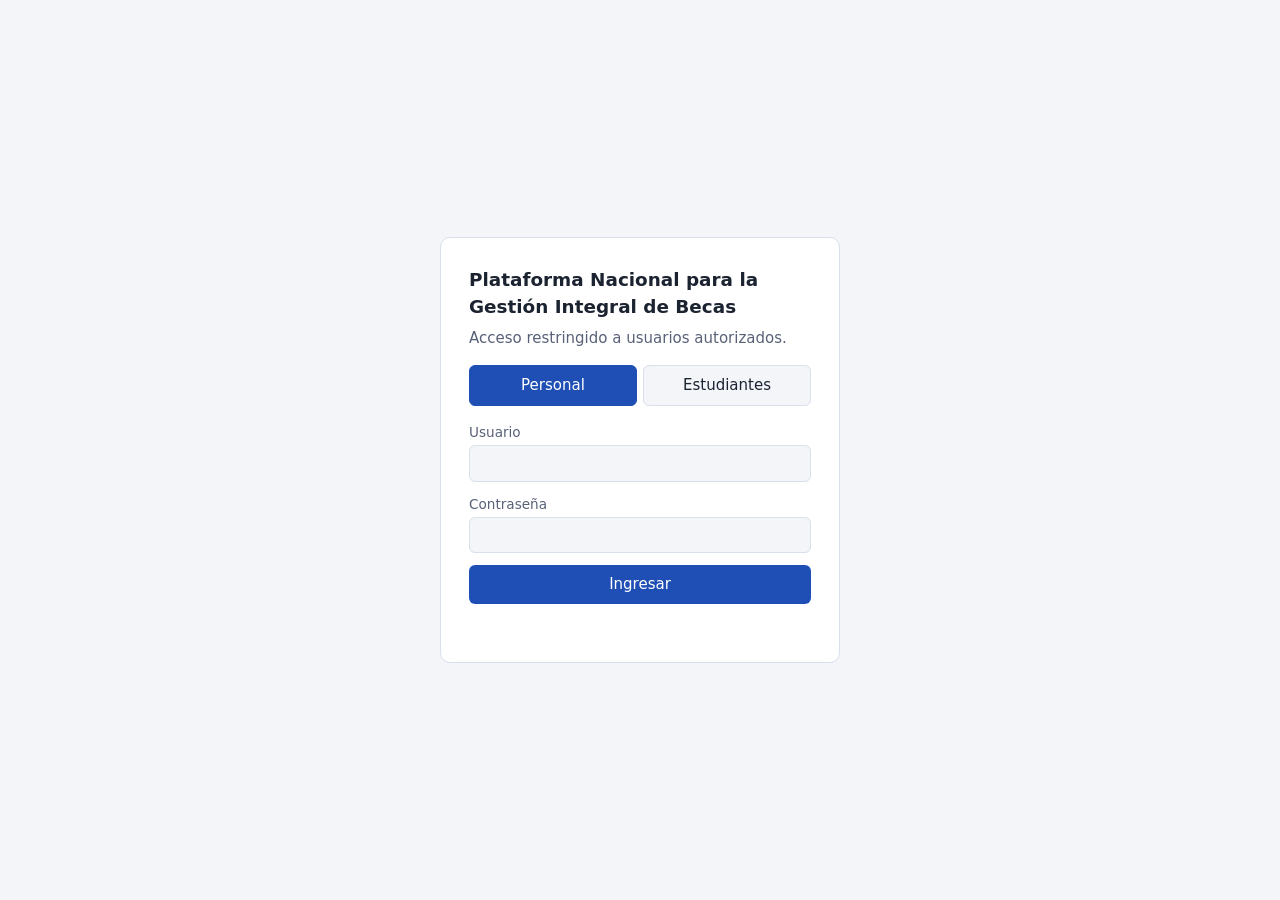
<file: becas/index.html>
<!DOCTYPE html>
<html lang="es"><head><meta charset="utf-8"><meta name="viewport" content="width=device-width,initial-scale=1">
<title>Plataforma Nacional para la Gestión Integral de Becas</title>
<link rel="stylesheet" href="css/styles.css"></head><body>
<section id="login"><div class="lg">
<h1>Plataforma Nacional para la Gestión Integral de Becas</h1>
<p class="mut">Acceso restringido a usuarios autorizados.</p>
<div class="tabs"><button type="button" data-t="personal" class="on">Personal</button><button type="button" data-t="estudiante">Estudiantes</button></div>
<form id="lf"><label>Usuario<input name="u" autocomplete="username" required></label>
<label>Contraseña<input name="p" type="password" autocomplete="current-password" required></label>
<button>Ingresar</button><p id="le" role="alert"></p></form></div></section>
<div id="app" hidden>
<header><h1 id="ttl"></h1><div><span id="me"></span> <button id="out">Cerrar sesión</button> <button id="reset" title="Borra los datos guardados">Restablecer datos</button></div></header>
<div class="wrap"><nav id="nav"></nav><main id="main"></main></div></div>
<div id="toast" role="status"></div>
<script src="js/core.js"></script><script src="js/ui.js"></script></body></html>
</file>
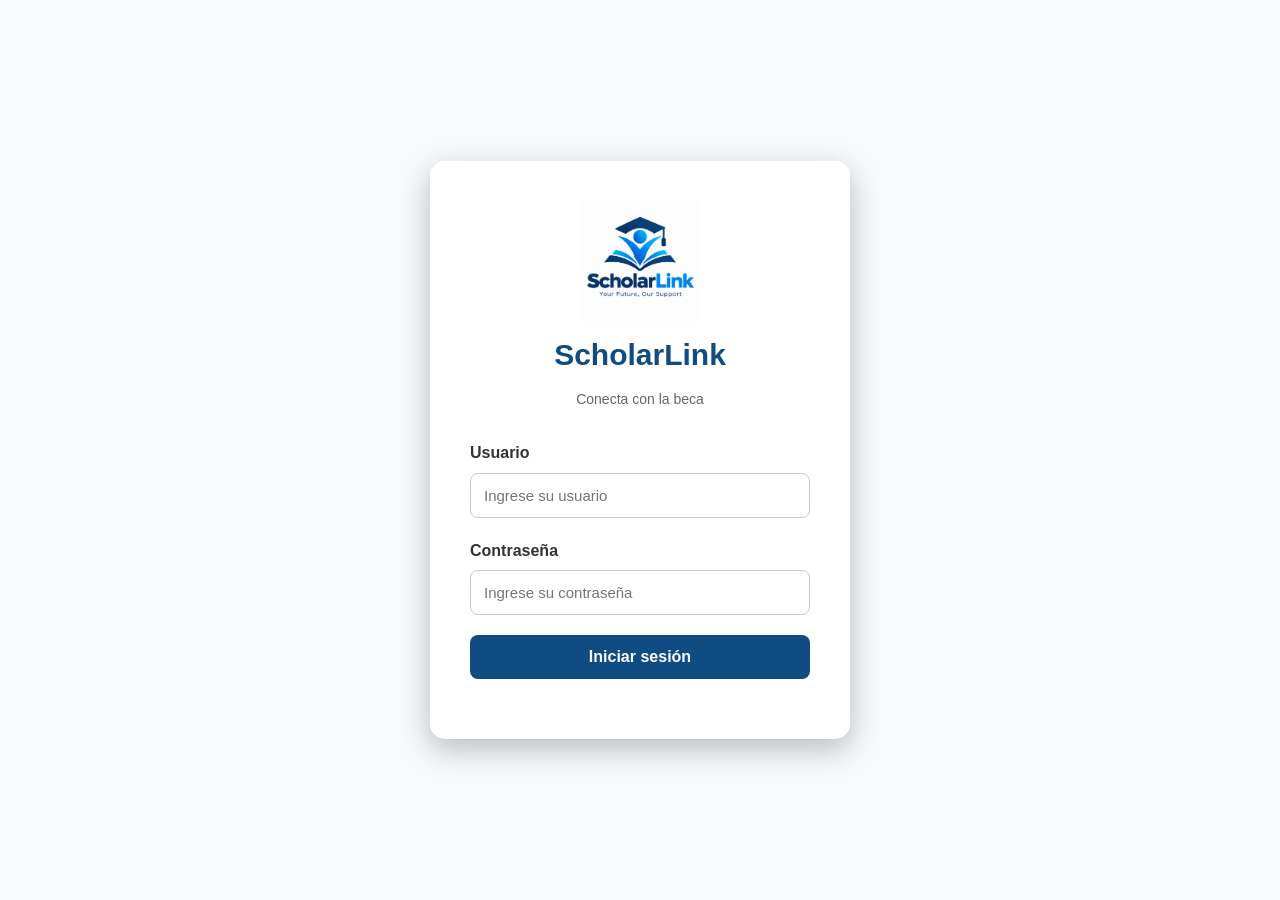
<file: BECAS/gestion-becas/frontend/html/index.html>
<!DOCTYPE html>
<html lang="es">
<head>
    <meta charset="UTF-8">
    <meta name="viewport" content="width=device-width, initial-scale=1.0">

    <title>ScholarLink - Inicio de Sesión</title>

    <link rel="stylesheet" href="../css/estilos.css">
</head>

<body>

    <div class="login-container">

        <div class="login-card">

            <!-- Logo de ScholarLink -->
            <div class="logo">
                <img
                    src="../img/logo-scholarlink.png"
                    alt="Logo de ScholarLink"
                >
            </div>

            <h1>ScholarLink</h1>

            <p class="subtitle">
                Conecta con la beca 
            </p>

            <form id="loginForm">

                <div class="form-group">
                    <label for="usuario">Usuario</label>
                    <input
                        type="text"
                        id="usuario"
                        placeholder="Ingrese su usuario"
                        required
                    >
                </div>

                <div class="form-group">
                    <label for="password">Contraseña</label>
                    <input
                        type="password"
                        id="password"
                        placeholder="Ingrese su contraseña"
                        required
                    >
                </div>

                <button type="submit" class="btn-primary">
                    Iniciar sesión
                </button>

            </form>

            <div id="mensaje"></div>

        </div>

    </div>

    <!-- Script para gestionar la validación del inicio de sesión -->
    <script src="../js/login.js"></script>

</body>
</html>
</file>
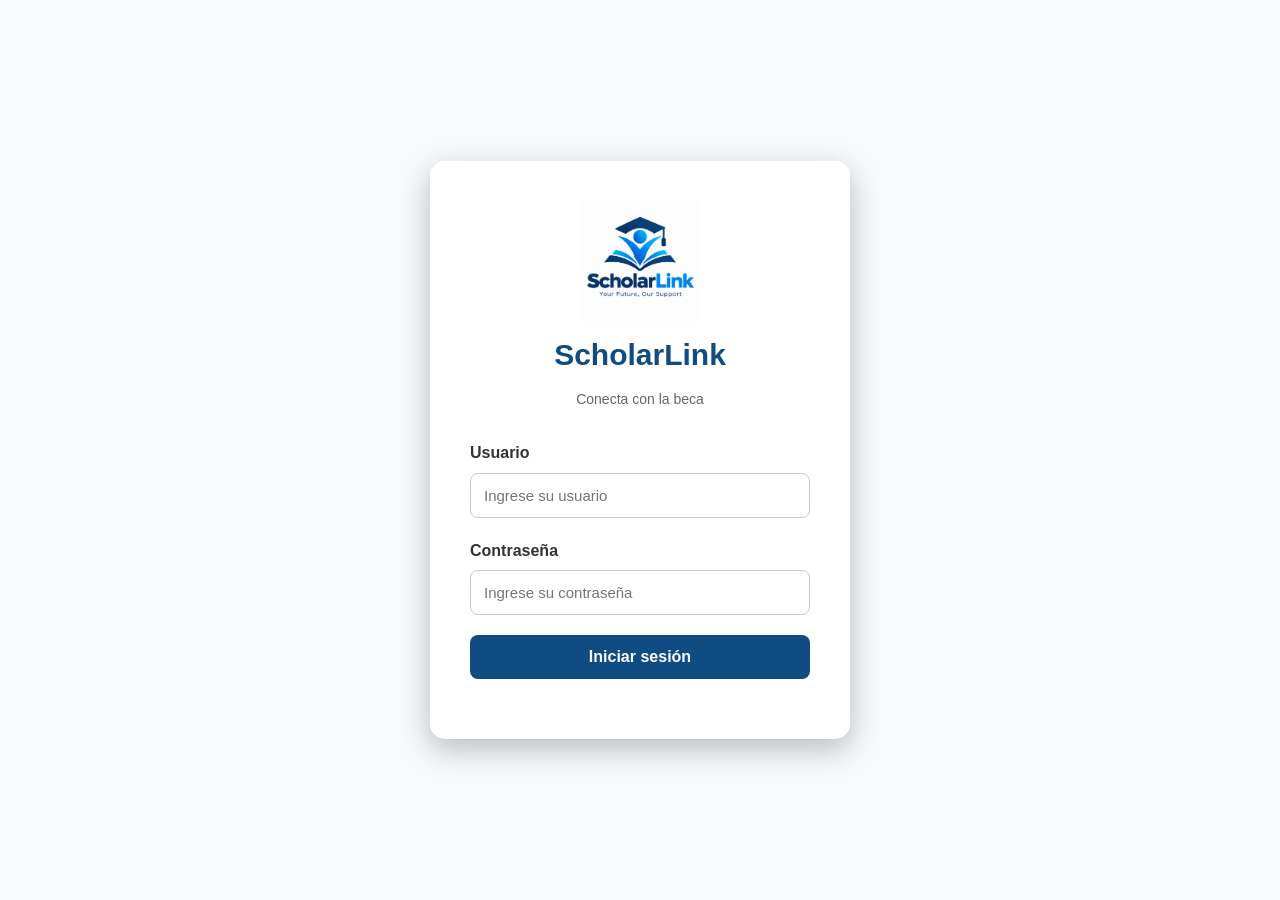
<file: BECAS/gestion-becas/frontend/html/convocatorias.html>
<!DOCTYPE html>
<html lang="es">
<head>
    <meta charset="UTF-8">
    <meta name="viewport" content="width=device-width, initial-scale=1.0">

    <title>ScholarLink - Convocatorias</title>

    <link rel="stylesheet" href="../css/estilos.css">
</head>

<body>

    <!-- ================= NAVBAR ================= -->
    <header class="navbar">

        <a href="dashboard.html" class="logo-becatech">
            <img src="../img/logo-scholarlink.png" alt="Logo de ScholarLink">
            <span><strong>Scholar</strong>Link</span>
        </a>

        <nav class="menu">
            <a href="dashboard.html">Inicio</a>
            <a href="convocatorias.html" class="activo">Convocatorias</a>
            <a href="#">Mis solicitudes</a>
            <a href="#">Perfil</a>
        </nav>

        <div class="usuario-menu">
            <span id="nombreUsuario">Usuario</span>
            <button onclick="cerrarSesion()" class="btn-salir">
                Cerrar sesión
            </button>
        </div>

    </header>


    <!-- ================= ENCABEZADO ================= -->
    <section class="convocatorias-header">

        <div>
            <h1>Convocatorias</h1>

            <p>
                Encuentra oportunidades de becas y elige la que mejor
                se adapte a tus metas académicas y profesionales.
            </p>
        </div>

    </section>


    <!-- ================= CONTENIDO ================= -->
    <main class="convocatorias-container">

        <!-- FILTROS -->
        <section class="filtros">

            <div class="filtro-grupo">

                <label for="buscar">Buscar convocatoria</label>

                <input
                    type="text"
                    id="buscar"
                    placeholder="Escribe el nombre de una beca..."
                >

            </div>


            <div class="filtro-grupo">

                <label for="categoria">Categoría</label>

                <select id="categoria">

                    <option value="todas">
                        Todas las categorías
                    </option>

                    <option value="excelencia">
                        Excelencia académica
                    </option>

                    <option value="tecnologia">
                        Tecnología
                    </option>

                    <option value="deporte">
                        Deportes
                    </option>

                    <option value="social">
                        Desarrollo comunitario
                    </option>

                </select>

            </div>


            <div class="filtro-grupo">

                <label for="estado">Estado</label>

                <select id="estado">

                    <option value="todos">
                        Todos
                    </option>

                    <option value="abierta">
                        Abiertas
                    </option>

                    <option value="proxima">
                        Próximamente
                    </option>

                    <option value="cerrada">
                        Cerradas
                    </option>

                </select>

            </div>

        </section>


        <!-- RESULTADOS -->
        <div class="convocatorias-info">

            <h2>Oportunidades disponibles</h2>

            <span id="contador">
                4 convocatorias encontradas
            </span>

        </div>


        <!-- TARJETAS -->
        <section id="listaConvocatorias" class="convocatorias-grid">


            <!-- BECA 1 -->
            <article
                class="convocatoria-card"
                data-categoria="excelencia"
                data-estado="abierta"
            >

                <div class="convocatoria-superior">

                    <span class="etiqueta abierta">
                        Abierta
                    </span>

                    <span class="categoria">
                        Excelencia académica
                    </span>

                </div>


                <h3>
                    Beca Excelencia Académica
                </h3>


                <p class="institucion">
                    Universidad Nacional
                </p>


                <p>
                    Programa dirigido a estudiantes con alto
                    rendimiento académico.
                </p>


                <div class="datos-convocatoria">

                    <div>
                        <strong>Inicio</strong>
                        <span>01/09/2026</span>
                    </div>

                    <div>
                        <strong>Cierre</strong>
                        <span>30/10/2026</span>
                    </div>

                </div>


                <div class="beneficio">
                    Cobertura completa
                </div>


                <button
                    class="btn-beca"
                    onclick="verDetalles('excelencia')"
                >
                    Ver detalles
                </button>

            </article>


            <!-- BECA 2 -->
            <article
                class="convocatoria-card"
                data-categoria="tecnologia"
                data-estado="abierta"
            >

                <div class="convocatoria-superior">

                    <span class="etiqueta abierta">
                        Abierta
                    </span>

                    <span class="categoria">
                        Tecnología
                    </span>

                </div>


                <h3>
                    Beca Innovación Tecnológica
                </h3>


                <p class="institucion">
                    Instituto Tecnológico Nacional
                </p>


                <p>
                    Apoyo para estudiantes interesados en
                    tecnología, programación e innovación.
                </p>


                <div class="datos-convocatoria">

                    <div>
                        <strong>Inicio</strong>
                        <span>15/09/2026</span>
                    </div>

                    <div>
                        <strong>Cierre</strong>
                        <span>15/11/2026</span>
                    </div>

                </div>


                <div class="beneficio">
                    Apoyo económico
                </div>


                <button
                    class="btn-beca"
                    onclick="verDetalles('tecnologia')"
                >
                    Ver detalles
                </button>

            </article>


            <!-- BECA 3 -->
            <article
                class="convocatoria-card"
                data-categoria="deporte"
                data-estado="proxima"
            >

                <div class="convocatoria-superior">

                    <span class="etiqueta proxima">
                        Próximamente
                    </span>

                    <span class="categoria">
                        Deportes
                    </span>

                </div>


                <h3>
                    Beca Talento Deportivo
                </h3>


                <p class="institucion">
                    Fundación Deportiva Nacional
                </p>


                <p>
                    Dirigida a jóvenes con talento y trayectoria
                    destacada en diferentes disciplinas deportivas.
                </p>


                <div class="datos-convocatoria">

                    <div>
                        <strong>Inicio</strong>
                        <span>01/11/2026</span>
                    </div>

                    <div>
                        <strong>Cierre</strong>
                        <span>20/12/2026</span>
                    </div>

                </div>


                <div class="beneficio">
                    Apoyo educativo
                </div>


                <button
                    class="btn-beca"
                    onclick="verDetalles('deporte')"
                >
                    Ver detalles
                </button>

            </article>


            <!-- BECA 4 -->
            <article
                class="convocatoria-card"
                data-categoria="social"
                data-estado="abierta"
            >

                <div class="convocatoria-superior">

                    <span class="etiqueta abierta">
                        Abierta
                    </span>

                    <span class="categoria">
                        Desarrollo comunitario
                    </span>

                </div>


                <h3>
                    Beca Desarrollo Comunitario
                </h3>


                <p class="institucion">
                    Fundación para el Desarrollo Social
                </p>


                <p>
                    Programa para estudiantes comprometidos con
                    proyectos de beneficio comunitario.
                </p>


                <div class="datos-convocatoria">

                    <div>
                        <strong>Inicio</strong>
                        <span>05/10/2026</span>
                    </div>

                    <div>
                        <strong>Cierre</strong>
                        <span>05/12/2026</span>
                    </div>

                </div>


                <div class="beneficio">
                    Apoyo económico
                </div>


                <button
                    class="btn-beca"
                    onclick="verDetalles('social')"
                >
                    Ver detalles
                </button>

            </article>

        </section>

    </main>


    <!-- ================= MODAL ================= -->

    <div id="modalDetalles" class="modal">

        <div class="modal-contenido">

            <button
                class="cerrar-modal"
                onclick="cerrarModal()"
            >
                ×
            </button>

            <div id="contenidoModal"></div>

        </div>

    </div>


    <!-- ================= FOOTER ================= -->

    <footer class="footer">

        <div class="footer-logo">

            <img
                src="../img/logo-scholarlink.png"
                alt="Logo de ScholarLink"
            >

            <span>
                <strong>Scholar</strong>Link
            </span>

        </div>

        <p>
            © 2026 ScholarLink. Plataforma para la Gestión Integral de Becas.
        </p>

    </footer>


    <script src="../js/convocatorias.js"></script>

</body>
</html>
</file>
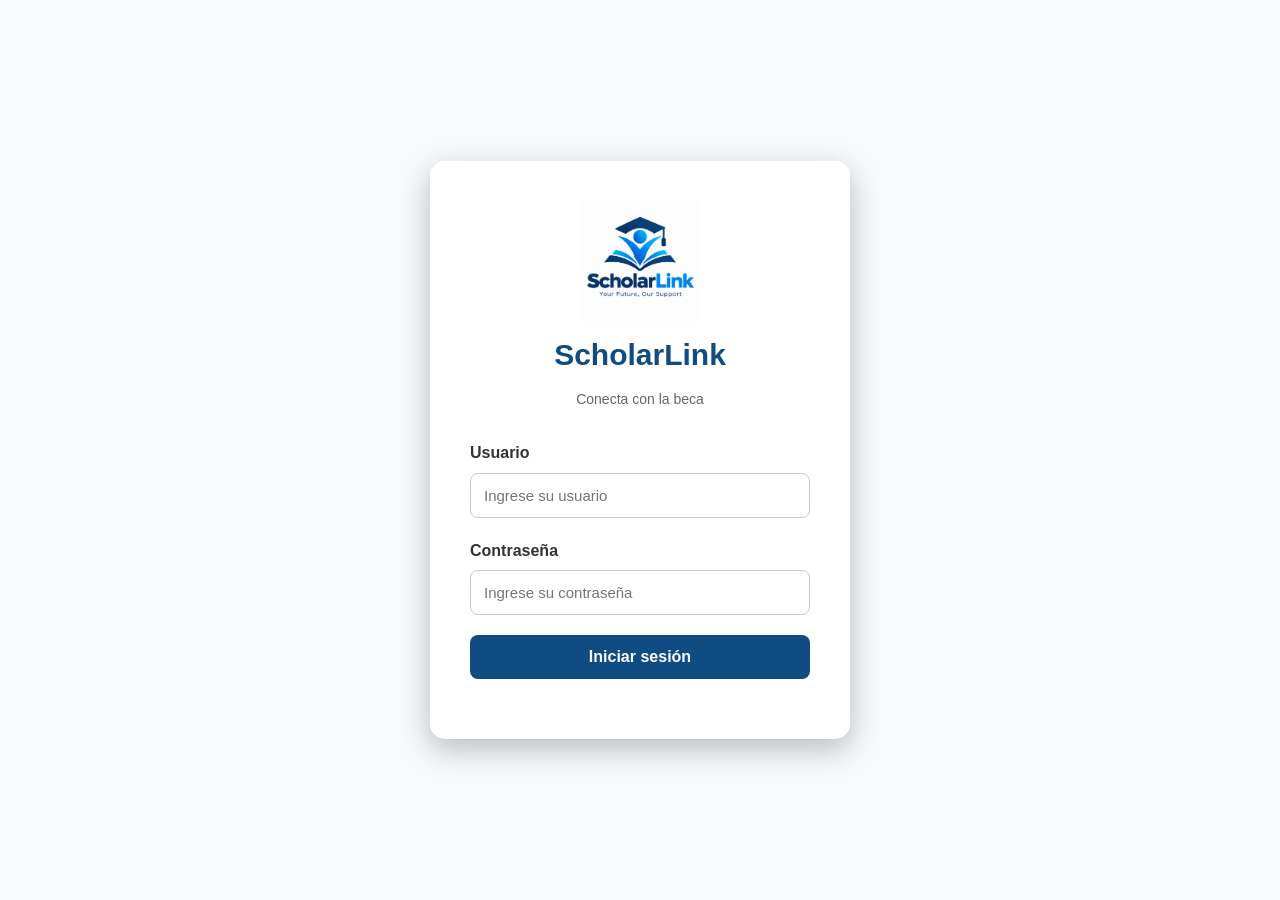
<file: BECAS/gestion-becas/frontend/html/dashboard.html>
<!DOCTYPE html>
<html lang="es">

<head>

    <meta charset="UTF-8">

    <meta name="viewport" content="width=device-width, initial-scale=1.0">

    <title>ScholarLink | Tu futuro comienza hoy</title>

    <link rel="stylesheet" href="../css/estilos.css">

</head>


<body>


    <!-- ==========================================
         BARRA DE NAVEGACIÓN
    =========================================== -->

    <header class="navbar">

        <div class="navbar-contenido">


            <!-- LOGO SCHOLARLINK -->

            <a href="#inicio" class="logo-becatech">

                <img
                    src="../img/logo-scholarlink.png"
                    alt="Logo de ScholarLink"
                >

                <span>
                    <strong>Scholar</strong>Link
                </span>

            </a>



            <!-- MENÚ PRINCIPAL -->

            <nav class="menu-principal">

                <a href="#inicio" class="activo">
                    Inicio
                </a>


                <!-- ==================================
                     CONVOCATORIAS CORREGIDO
                =================================== -->

                <a href="convocatorias.html">
                    Convocatorias
                </a>


                <a href="#como-aplicar">
                    Cómo aplicar
                </a>


                <a href="#requisitos">
                    Requisitos
                </a>


                <a href="#preguntas">
                    Preguntas frecuentes
                </a>

            </nav>



            <!-- USUARIO -->

            <div class="usuario-menu">

                <span
                    class="usuario-nombre"
                    id="nombreUsuario"
                >
                    Usuario
                </span>


                <button
                    type="button"
                    class="btn-usuario"
                    onclick="cerrarSesion()"
                >
                    Salir
                </button>

            </div>

        </div>

    </header>




    <!-- ==========================================
         CONTENIDO PRINCIPAL
    =========================================== -->

    <main>



        <!-- ==========================================
             HERO
        =========================================== -->

        <section
            class="hero"
            id="inicio"
        >

            <div class="hero-contenido">



                <!-- TEXTO -->

                <div class="hero-texto">

                    <span class="etiqueta-hero">
                        🎓 Plataforma Nacional de Becas
                    </span>


                    <h1>

                        Tu futuro comienza

                        <span>
                            hoy
                        </span>

                    </h1>


                    <p>

                        Bienvenido a ScholarLink, la plataforma donde
                        puedes encontrar oportunidades de becas,
                        conocer los requisitos y postularte a
                        diferentes programas educativos.

                    </p>



                    <div class="hero-botones">


                        <!-- ==================================
                             BOTÓN CONVOCATORIAS
                        =================================== -->

                        <a href="convocatorias.html" class="btn-ver-convocatorias">
    
                            Ver Convocatorias
                        </a>


                        <a
                            href="#como-aplicar"
                            class="btn-secundario"
                        >
                            ¿Cómo aplicar?
                        </a>

                    </div>

                </div>




                <!-- TARJETA VISUAL -->

                <div class="hero-imagen">

                    <div class="hero-tarjeta">

                        <img
                            src="../img/logo-scholarlink.png"
                            alt="ScholarLink"
                        >


                        <h3>
                            Invierte en tu futuro
                        </h3>


                        <p>

                            Descubre nuevas oportunidades para
                            continuar tu formación académica.

                        </p>

                    </div>

                </div>

            </div>

        </section>




        <!-- ==========================================
             ESTADÍSTICAS
        =========================================== -->

        <section class="estadisticas">


            <div class="estadistica">

                <strong>
                    +100
                </strong>

                <span>
                    Oportunidades
                </span>

            </div>



            <div class="estadistica">

                <strong>
                    +50
                </strong>

                <span>
                    Instituciones
                </span>

            </div>



            <div class="estadistica">

                <strong>
                    +1,000
                </strong>

                <span>
                    Estudiantes beneficiados
                </span>

            </div>



            <div class="estadistica">

                <strong>
                    2026
                </strong>

                <span>
                    Convocatorias vigentes
                </span>

            </div>

        </section>




        <!-- ==========================================
             BECAS DESTACADAS
        =========================================== -->

        <section
            class="seccion"
            id="becas"
        >


            <div class="encabezado-seccion">

                <span class="etiqueta-seccion">
                    OPORTUNIDADES
                </span>


                <h2>
                    Encuentra la beca ideal para ti
                </h2>


                <p>

                    Explora nuestras convocatorias y encuentra
                    una oportunidad que se adapte a tus metas.

                </p>

            </div>



            <div class="becas-grid">



                <!-- ==================================
                     BECA 1
                =================================== -->

                <article class="beca-card">


                    <div class="beca-imagen beca-academica">

                        <span class="icono-beca">
                            🏆
                        </span>


                        <span class="badge">
                            Destacada
                        </span>

                    </div>



                    <div class="beca-contenido">


                        <span class="categoria">
                            Excelencia académica
                        </span>


                        <h3>
                            Beca Excelencia Académica
                        </h3>


                        <p>

                            Apoyo para estudiantes con un excelente
                            rendimiento académico.

                        </p>



                        <div class="beca-info">


                            <span>
                                📅 Hasta 30/10/2026
                            </span>


                            <span>
                                💰 Cobertura completa
                            </span>

                        </div>



                        <button
                            type="button"
                            class="btn-beca"
                            onclick="verBeca('Excelencia Académica')"
                        >
                            Ver detalles
                        </button>

                    </div>

                </article>




                <!-- ==================================
                     BECA 2
                =================================== -->

                <article class="beca-card">


                    <div class="beca-imagen beca-tecnologia">

                        <span class="icono-beca">
                            💻
                        </span>


                        <span class="badge">
                            Nueva
                        </span>

                    </div>



                    <div class="beca-contenido">


                        <span class="categoria">
                            Tecnología
                        </span>


                        <h3>
                            Beca Innovación Tecnológica
                        </h3>


                        <p>

                            Programa dirigido a estudiantes interesados
                            en tecnología, programación e innovación.

                        </p>



                        <div class="beca-info">


                            <span>
                                📅 Hasta 15/11/2026
                            </span>


                            <span>
                                💰 Apoyo económico
                            </span>

                        </div>



                        <button
                            type="button"
                            class="btn-beca"
                            onclick="verBeca('Innovación Tecnológica')"
                        >
                            Ver detalles
                        </button>

                    </div>

                </article>




                <!-- ==================================
                     BECA 3
                =================================== -->

                <article class="beca-card">


                    <div class="beca-imagen beca-deportiva">

                        <span class="icono-beca">
                            ⚽
                        </span>

                    </div>



                    <div class="beca-contenido">


                        <span class="categoria">
                            Deportiva
                        </span>


                        <h3>
                            Beca Talento Deportivo
                        </h3>


                        <p>

                            Oportunidad para estudiantes que destacan
                            por su talento y disciplina deportiva.

                        </p>



                        <div class="beca-info">


                            <span>
                                📅 Hasta 20/12/2026
                            </span>


                            <span>
                                💰 Apoyo educativo
                            </span>

                        </div>



                        <button
                            type="button"
                            class="btn-beca"
                            onclick="verBeca('Talento Deportivo')"
                        >
                            Ver detalles
                        </button>

                    </div>

                </article>




                <!-- ==================================
                     BECA 4
                =================================== -->

                <article class="beca-card">


                    <div class="beca-imagen beca-social">

                        <span class="icono-beca">
                            🌎
                        </span>

                    </div>



                    <div class="beca-contenido">


                        <span class="categoria">
                            Desarrollo social
                        </span>


                        <h3>
                            Beca Desarrollo Comunitario
                        </h3>


                        <p>

                            Apoyo para jóvenes comprometidos con
                            proyectos de impacto social.

                        </p>



                        <div class="beca-info">


                            <span>
                                📅 Hasta 05/12/2026
                            </span>


                            <span>
                                💰 Apoyo económico
                            </span>

                        </div>



                        <button
                            type="button"
                            class="btn-beca"
                            onclick="verBeca('Desarrollo Comunitario')"
                        >
                            Ver detalles
                        </button>

                    </div>

                </article>

            </div>

        </section>




        <!-- ==========================================
             CÓMO APLICAR
        =========================================== -->

        <section
            class="seccion seccion-clara"
            id="como-aplicar"
        >


            <div class="encabezado-seccion">

                <span class="etiqueta-seccion">
                    PROCESO
                </span>


                <h2>
                    ¿Cómo aplicar a una beca?
                </h2>


                <p>

                    Sigue estos sencillos pasos para encontrar
                    y solicitar la beca que necesitas.

                </p>

            </div>



            <div class="pasos-grid">



                <div class="paso">

                    <div class="paso-numero">
                        1
                    </div>


                    <h3>
                        Busca una beca
                    </h3>


                    <p>

                        Explora las diferentes convocatorias
                        disponibles en ScholarLink.

                    </p>

                </div>




                <div class="paso">

                    <div class="paso-numero">
                        2
                    </div>


                    <h3>
                        Revisa los requisitos
                    </h3>


                    <p>

                        Verifica que cumplas con todos los
                        requisitos establecidos.

                    </p>

                </div>




                <div class="paso">

                    <div class="paso-numero">
                        3
                    </div>


                    <h3>
                        Prepara tus documentos
                    </h3>


                    <p>

                        Reúne los documentos solicitados
                        para realizar tu postulación.

                    </p>

                </div>




                <div class="paso">

                    <div class="paso-numero">
                        4
                    </div>


                    <h3>
                        Envía tu solicitud
                    </h3>


                    <p>

                        Completa tu información y envía
                        la solicitud antes de la fecha límite.

                    </p>

                </div>

            </div>

        </section>




        <!-- ==========================================
             REQUISITOS
        =========================================== -->

        <section
            class="seccion"
            id="requisitos"
        >


            <div class="encabezado-seccion">

                <span class="etiqueta-seccion">
                    REQUISITOS
                </span>


                <h2>
                    Requisitos generales
                </h2>


                <p>

                    Antes de aplicar, verifica que cuentas
                    con la documentación necesaria.

                </p>

            </div>



            <div class="requisitos-contenido">


                <div class="requisitos-lista">


                    <div class="requisito">

                        <span>
                            ✓
                        </span>

                        <p>
                            Ser estudiante activo.
                        </p>

                    </div>



                    <div class="requisito">

                        <span>
                            ✓
                        </span>

                        <p>
                            Presentar documento de identificación.
                        </p>

                    </div>



                    <div class="requisito">

                        <span>
                            ✓
                        </span>

                        <p>
                            Contar con constancia de estudios.
                        </p>

                    </div>



                    <div class="requisito">

                        <span>
                            ✓
                        </span>

                        <p>

                            Cumplir con el promedio académico
                            requerido por cada convocatoria.

                        </p>

                    </div>



                    <div class="requisito">

                        <span>
                            ✓
                        </span>

                        <p>

                            Presentar los documentos solicitados
                            dentro del período de aplicación.

                        </p>

                    </div>

                </div>



                <div class="requisitos-tarjeta">


                    <div class="requisitos-icono">
                        📄
                    </div>


                    <h3>
                        Prepara tus documentos
                    </h3>


                    <p>

                        Tener tus documentos preparados te
                        permitirá completar tu solicitud
                        de manera rápida y sencilla.

                    </p>

                </div>

            </div>

        </section>




        <!-- ==========================================
             PREGUNTAS FRECUENTES
        =========================================== -->

        <section
            class="seccion seccion-clara"
            id="preguntas"
        >


            <div class="encabezado-seccion">

                <span class="etiqueta-seccion">
                    AYUDA
                </span>


                <h2>
                    Preguntas frecuentes
                </h2>


                <p>

                    Encuentra respuestas a las preguntas
                    más comunes sobre las becas.

                </p>

            </div>



            <div class="faq">


                <details>

                    <summary>
                        ¿Qué es ScholarLink?
                    </summary>


                    <p>

                        ScholarLink es una plataforma diseñada
                        para facilitar la búsqueda y gestión
                        de oportunidades de becas educativas.

                    </p>

                </details>




                <details>

                    <summary>
                        ¿Cómo puedo solicitar una beca?
                    </summary>


                    <p>

                        Primero debes seleccionar una convocatoria,
                        revisar sus requisitos y posteriormente
                        completar el proceso de postulación.

                    </p>

                </details>




                <details>

                    <summary>
                        ¿Puedo aplicar a más de una beca?
                    </summary>


                    <p>

                        Sí. Puedes consultar diferentes
                        convocatorias y aplicar a aquellas
                        para las que cumplas con los requisitos.

                    </p>

                </details>




                <details>

                    <summary>
                        ¿Dónde puedo consultar los requisitos?
                    </summary>


                    <p>

                        Puedes consultar los requisitos generales
                        en esta sección y revisar los requisitos
                        específicos dentro de cada convocatoria.

                    </p>

                </details>




                <details>

                    <summary>
                        ¿Cómo sé si mi solicitud fue enviada?
                    </summary>


                    <p>

                        Una vez completado correctamente el proceso
                        de postulación, recibirás la confirmación
                        correspondiente de tu solicitud.

                    </p>

                </details>

            </div>

        </section>

    </main>




    <!-- ==========================================
         PIE DE PÁGINA
    =========================================== -->

    <footer class="footer">


        <div class="footer-contenido">


            <div class="footer-logo">


                <img
                    src="../img/logo-scholarlink.png"
                    alt="Logo ScholarLink"
                >


                <div>

                    <h3>
                        ScholarLink
                    </h3>


                    <p>
                        Plataforma para la Gestión Integral de Becas
                    </p>

                </div>

            </div>



            <div class="footer-info">

                <p>

                    © 2026 ScholarLink.
                    Todos los derechos reservados.

                </p>

            </div>

        </div>

    </footer>




    <!-- ==========================================
         JAVASCRIPT
    =========================================== -->

    <script>


        // ==========================================
        // VERIFICAR USUARIO
        // ==========================================

        document.addEventListener(
            "DOMContentLoaded",
            function () {


                const usuario =
                    localStorage.getItem("usuario");


                const nombreUsuario =
                    document.getElementById("nombreUsuario");


                if (!usuario) {

                    window.location.href = "index.html";

                    return;

                }


                if (nombreUsuario) {

                    nombreUsuario.textContent = usuario;

                }

            }
        );



        // ==========================================
        // CERRAR SESIÓN
        // ==========================================

        function cerrarSesion() {


            localStorage.removeItem("usuario");

            localStorage.removeItem("token");

            localStorage.removeItem("usuarioLogueado");


            window.location.href = "index.html";

        }



        // ==========================================
        // VER DETALLES DE BECA
        // ==========================================

        function verBeca(nombreBeca) {


            alert(

                "Has seleccionado la beca: " +
                nombreBeca +
                "\n\n" +
                "Para consultar todos los detalles y realizar " +
                "tu postulación, ingresa al módulo de Convocatorias."

            );

        }

    </script>


</body>

</html>
</file>
<file: becas/css/styles.css>
:root{--bg:#f3f5f9;--c:#fff;--t:#1b2230;--m:#586177;--bd:#d9dfeb;--p:#1f4fb4}
@media(prefers-color-scheme:dark){:root{--bg:#10131a;--c:#181d28;--t:#e8ecf5;--m:#9aa3b5;--bd:#2a3142}}
*{box-sizing:border-box}body{margin:0;font:15px/1.5 system-ui,sans-serif;background:var(--bg);color:var(--t)}
header{display:flex;flex-wrap:wrap;gap:10px;align-items:center;justify-content:space-between;padding:12px 20px;background:var(--p);color:#fff}
header h1{font-size:1.05rem;margin:0}header select,header button{padding:6px 8px;border-radius:6px;border:0;font:inherit}
.wrap{display:flex;min-height:calc(100vh - 58px)}
nav{width:190px;flex:none;padding:12px;background:var(--c);border-right:1px solid var(--bd);display:flex;flex-direction:column;gap:2px}
nav a{padding:8px 10px;border-radius:6px;color:var(--t);text-decoration:none}nav a:hover,nav a.on{background:var(--p);color:#fff}
main{flex:1;min-width:0;padding:20px}h2{margin-top:0}
.f{display:grid;grid-template-columns:repeat(auto-fit,minmax(170px,1fr));gap:10px;background:var(--c);padding:14px;border:1px solid var(--bd);border-radius:8px;margin-bottom:16px;align-items:end}
.f label{display:flex;flex-direction:column;gap:3px;font-size:.82rem;color:var(--m)}
input,select,textarea{font:inherit;padding:7px 9px;border:1px solid var(--bd);border-radius:6px;background:var(--bg);color:var(--t)}
button{font:inherit;padding:8px 12px;border:0;border-radius:6px;background:var(--p);color:#fff;cursor:pointer}
button.s{padding:3px 8px;font-size:.8rem;margin:2px 2px 2px 0}button.n{background:#b3342a}
:focus-visible{outline:2px solid #e0a100;outline-offset:2px}
.sc{overflow-x:auto;margin-bottom:16px}table{width:100%;border-collapse:collapse;background:var(--c)}
th,td{padding:8px 10px;border-bottom:1px solid var(--bd);text-align:left;font-size:.86rem;vertical-align:top}
.b{padding:2px 9px;border-radius:99px;font-size:.78rem;color:#fff;white-space:nowrap}.i{background:#6b7280}.w{background:#b87400}.ok{background:#1c8548}.no{background:#b3342a}
.cards{display:grid;grid-template-columns:repeat(auto-fit,minmax(140px,1fr));gap:12px;margin-bottom:16px}
.card{background:var(--c);border:1px solid var(--bd);border-radius:8px;padding:14px}.card b{display:block;font-size:1.8rem}
.bar{height:10px;background:var(--p);border-radius:4px}.mut{color:var(--m)}.tl li{margin:4px 0}
#toast{position:fixed;bottom:16px;right:16px;max-width:340px;padding:10px 16px;border-radius:8px;background:#1c8548;color:#fff;opacity:0;pointer-events:none;transition:opacity .3s}
#toast.show{opacity:1}#toast.err{background:#b3342a}
@media(max-width:720px){.wrap{flex-direction:column}nav{width:auto;flex-direction:row;overflow-x:auto;border-right:0;border-bottom:1px solid var(--bd)}nav a{white-space:nowrap}}
[hidden]{display:none!important}
#login{min-height:100vh;display:grid;place-items:center;padding:20px}
.lg{width:min(400px,100%);background:var(--c);border:1px solid var(--bd);border-radius:10px;padding:28px}
.lg h1{font-size:1.15rem;margin:0 0 6px}.lg p{margin:0}
.tabs{display:flex;gap:6px;margin:16px 0}.tabs button{flex:1;background:var(--bg);color:var(--t);border:1px solid var(--bd)}.tabs button.on{background:var(--p);color:#fff;border-color:var(--p)}
#lf{display:flex;flex-direction:column;gap:12px}#lf label{display:flex;flex-direction:column;gap:3px;font-size:.85rem;color:var(--m)}
#le{color:#d4483d;min-height:1.3em;font-size:.88rem}
header #me{margin-right:8px}
body.est header{background:#0f766e}body.est nav a:hover,body.est nav a.on{background:#0f766e}
</file>
<file: BECAS/gestion-becas/frontend/css/estilos.css>
/* =====================================================
   CONFIGURACIÓN GENERAL
===================================================== */

* {
    margin: 0;
    padding: 0;
    box-sizing: border-box;
}

body {
    font-family: Arial, Helvetica, sans-serif;

    background: linear-gradient(
        135deg,
        #0f4c81,
        #1b75bb
    );

    min-height: 100vh;
}


/* =====================================================
   LOGIN
===================================================== */

.login-container {
    min-height: 100vh;

    display: flex;
    justify-content: center;
    align-items: center;

    padding: 20px;
}


/* =====================================================
   TARJETA DEL LOGIN
===================================================== */

.login-card {
    background-color: white;

    width: 100%;
    max-width: 420px;

    padding: 40px;

    border-radius: 15px;

    box-shadow:
        0 10px 30px rgba(0, 0, 0, 0.25);

    text-align: center;
}


/* =====================================================
   LOGO
===================================================== */

.logo {
    margin-bottom: 10px;
}

.logo img {
    width: 120px;
    height: 120px;

    object-fit: contain;

    display: block;

    margin: 0 auto;
}


/* =====================================================
   TÍTULO
===================================================== */

.login-card h1 {
    color: #0f4c81;

    margin-bottom: 10px;

    font-size: 30px;
}


/* =====================================================
   SUBTÍTULO
===================================================== */

.subtitle {
    color: #666;

    font-size: 14px;

    line-height: 1.5;

    margin-bottom: 30px;
}


/* =====================================================
   CAMPOS DEL FORMULARIO
===================================================== */

.form-group {
    text-align: left;

    margin-bottom: 20px;
}

.form-group label {
    display: block;

    margin-bottom: 7px;

    font-weight: bold;

    color: #333;
}

.form-group input {
    width: 100%;

    padding: 13px;

    border: 1px solid #ccc;

    border-radius: 8px;

    font-size: 15px;

    outline: none;

    transition: 0.3s;
}

.form-group input:focus {
    border-color: #1b75bb;

    box-shadow:
        0 0 5px rgba(27, 117, 187, 0.3);
}


/* =====================================================
   BOTÓN INICIAR SESIÓN
===================================================== */

.btn-primary {
    width: 100%;

    padding: 13px;

    border: none;

    border-radius: 8px;

    background-color: #0f4c81;

    color: white;

    font-size: 16px;

    font-weight: bold;

    cursor: pointer;

    transition: 0.3s;
}

.btn-primary:hover {
    background-color: #08385f;

    transform: translateY(-1px);
}


/* =====================================================
   MENSAJE
===================================================== */

#mensaje {
    margin-top: 20px;

    font-weight: bold;
}


/* =====================================================
   RESPONSIVE
===================================================== */

@media (max-width: 550px) {

    .login-container {
        padding: 15px;
    }

    .login-card {
        padding: 30px 25px;
    }

    .logo img {
        width: 100px;
        height: 100px;
    }

    .login-card h1 {
        font-size: 26px;
    }

    .subtitle {
        font-size: 13px;
    }
}


/* =====================================================
    SCHOLARLINK
   DISEÑO PRINCIPAL
===================================================== */


* {
    margin: 0;
    padding: 0;
    box-sizing: border-box;
}

html {
    scroll-behavior: smooth;
}

body {
    font-family: Arial, Helvetica, sans-serif;
    background: #f7f9fc;
    color: #1f2937;
    line-height: 1.6;
}

a {
    text-decoration: none;
    color: inherit;
}

button {
    font-family: inherit;
}



/* =====================================================
   NAVBAR
===================================================== */

.navbar {
    position: sticky;
    top: 0;
    z-index: 1000;

    background: white;

    border-bottom: 1px solid #e5e7eb;

    box-shadow: 0 2px 12px rgba(0, 0, 0, 0.05);
}

.navbar-contenido {
    width: 92%;
    max-width: 1250px;

    margin: auto;

    min-height: 76px;

    display: flex;
    align-items: center;
    justify-content: space-between;

    gap: 25px;
}



/* =====================================================
   LOGO SCHOLARLINK
===================================================== */

.logo-becatech {
    display: flex;
    align-items: center;

    gap: 8px;

    flex-shrink: 0;

    color: #173b5e;

    font-size: 21px;

    font-weight: normal;
}

.logo-becatech img {
    width: 35px;
    height: 35px;

    object-fit: contain;

    display: block;
}

.logo-becatech strong {
    color: #1261a0;
}



/* =====================================================
   MENÚ PRINCIPAL
===================================================== */

.menu-principal {
    display: flex;
    align-items: center;

    gap: 25px;
}

.menu-principal a {
    position: relative;

    padding: 26px 0;

    font-size: 14px;

    font-weight: 600;

    color: #4b5563;

    transition: color 0.3s;
}

.menu-principal a:hover,
.menu-principal a.activo {
    color: #1261a0;
}

.menu-principal a.activo::after {
    content: "";

    position: absolute;

    left: 0;
    right: 0;

    bottom: 17px;

    height: 3px;

    background: #1261a0;

    border-radius: 10px;
}



/* =====================================================
   USUARIO
===================================================== */

.usuario-menu {
    display: flex;
    align-items: center;

    gap: 12px;

    flex-shrink: 0;
}

.usuario-nombre {
    font-size: 14px;

    font-weight: bold;

    color: #374151;

    max-width: 140px;

    overflow: hidden;

    text-overflow: ellipsis;

    white-space: nowrap;
}

.btn-usuario {
    border: none;

    background: #eef5fb;

    color: #1261a0;

    padding: 9px 15px;

    border-radius: 8px;

    cursor: pointer;

    font-weight: bold;

    transition: 0.3s;
}

.btn-usuario:hover {
    background: #1261a0;

    color: white;
}



/* =====================================================
   HERO
===================================================== */

.hero {
    min-height: 530px;

    background:
        linear-gradient(
            110deg,
            #eaf5fb 0%,
            #f4fafc 55%,
            #dceff5 100%
        );

    display: flex;

    align-items: center;
}

.hero-contenido {
    width: 92%;
    max-width: 1250px;

    margin: auto;

    display: grid;

    grid-template-columns: 1.1fr 0.9fr;

    gap: 60px;

    align-items: center;
}



/* =====================================================
   HERO TEXTO
===================================================== */

.hero-texto {
    padding: 50px 0;
}

.etiqueta-hero {
    display: inline-block;

    background: white;

    color: #1261a0;

    padding: 8px 15px;

    border-radius: 30px;

    font-size: 13px;

    font-weight: bold;

    margin-bottom: 20px;

    box-shadow:
        0 4px 15px rgba(0, 0, 0, 0.05);
}

.hero h1 {
    font-size: clamp(42px, 5vw, 68px);

    line-height: 1.08;

    color: #173b5e;

    margin-bottom: 22px;
}

.hero h1 span {
    color: #138a72;
}

.hero p {
    max-width: 650px;

    color: #536577;

    font-size: 18px;

    margin-bottom: 30px;
}



/* =====================================================
   BOTONES DEL HERO
===================================================== */

.hero-botones {
    display: flex;

    gap: 15px;

    flex-wrap: wrap;
}

.btn-principal {
    display: inline-block;

    padding: 13px 23px;

    border-radius: 8px;

    background: #1261a0;

    color: white;

    font-weight: bold;

    transition: 0.3s;
}

.btn-principal:hover {
    background: #0d4777;

    transform: translateY(-2px);
}

.btn-secundario {
    display: inline-block;

    padding: 13px 23px;

    border-radius: 8px;

    background: white;

    border: 1px solid #1261a0;

    color: #1261a0;

    font-weight: bold;

    transition: 0.3s;
}

.btn-secundario:hover {
    background: #1261a0;

    color: white;
}

/* =========================================================
   BOTÓN VER CONVOCATORIAS
   ========================================================= */

.btn-ver-convocatorias {
    display: inline-flex;
    align-items: center;
    justify-content: center;

    min-width: 210px;
    padding: 14px 25px;

    background: #0797c4;
    color: #ffffff;

    border: 2px solid #0797c4;
    border-radius: 9px;

    text-decoration: none;

    font-size: 16px;
    font-weight: 700;

    cursor: pointer;

    transition: all 0.3s ease;
}

.btn-ver-convocatorias:hover {
    background: #05789d;
    border-color: #05789d;

    transform: translateY(-2px);

    box-shadow: 0 6px 15px rgba(7, 151, 196, 0.25);
}

.btn-ver-convocatorias:active {
    transform: translateY(0);
}


/* =====================================================
   HERO IMAGEN
===================================================== */

.hero-imagen {
    min-height: 390px;

    border-radius: 30px;

    background:
        linear-gradient(
            135deg,
            #1261a0,
            #138a72
        );

    position: relative;

    display: flex;

    align-items: flex-end;

    justify-content: center;

    overflow: hidden;

    box-shadow:
        0 25px 50px rgba(18, 97, 160, 0.2);
}



/* Decoración */

.hero-imagen::before {
    content: "🎓";

    position: absolute;

    top: 35px;

    left: 50%;

    transform: translateX(-50%);

    font-size: 120px;

    opacity: 0.95;
}

.hero-imagen::after {
    content: "";

    position: absolute;

    width: 300px;

    height: 300px;

    border-radius: 50%;

    border: 40px solid rgba(255,255,255,0.1);

    top: -120px;

    right: -100px;
}



/* =====================================================
   TARJETA DEL HERO
===================================================== */

.hero-tarjeta {
    position: relative;

    z-index: 2;

    width: 80%;

    margin-bottom: 30px;

    padding: 22px;

    background: rgba(255,255,255,0.96);

    border-radius: 15px;

    box-shadow:
        0 10px 30px rgba(0,0,0,0.15);

    text-align: center;
}



/* LOGO DEL HERO */

.hero-tarjeta img {
    width: 60px;

    height: 60px;

    object-fit: contain;

    display: block;

    margin: 0 auto 10px;
}

.hero-tarjeta h3 {
    color: #173b5e;

    margin: 5px 0;
}

.hero-tarjeta p {
    font-size: 14px;

    margin: 0;

    color: #667085;
}



/* =====================================================
   ESTADÍSTICAS
===================================================== */

.estadisticas {
    background: white;

    width: 92%;

    max-width: 1100px;

    margin: -35px auto 0;

    position: relative;

    z-index: 10;

    border-radius: 15px;

    box-shadow:
        0 10px 35px rgba(0,0,0,0.08);

    display: grid;

    grid-template-columns:
        repeat(4, 1fr);

    padding: 28px;
}

.estadistica {
    text-align: center;

    border-right:
        1px solid #e5e7eb;
}

.estadistica:last-child {
    border-right: none;
}

.estadistica strong {
    display: block;

    font-size: 28px;

    color: #1261a0;
}

.estadistica span {
    color: #667085;

    font-size: 13px;
}



/* =====================================================
   SECCIONES
===================================================== */

.seccion {
    width: 92%;

    max-width: 1250px;

    margin: auto;

    padding: 90px 0;
}

.seccion-clara {
    max-width: none;

    width: 100%;

    padding-left: 4%;
    padding-right: 4%;

    background: #eef6fa;
}

.encabezado-seccion {
    text-align: center;

    max-width: 700px;

    margin: 0 auto 45px;
}

.etiqueta-seccion {
    color: #138a72;

    font-size: 12px;

    font-weight: bold;

    letter-spacing: 1.5px;
}

.encabezado-seccion h2 {
    color: #173b5e;

    font-size: 38px;

    margin: 8px 0 12px;
}

.encabezado-seccion p {
    color: #667085;
}



/* =====================================================
   TARJETAS DE BECAS
===================================================== */

.becas-grid {
    display: grid;

    grid-template-columns:
        repeat(3, 1fr);

    gap: 25px;
}

.beca-card {
    background: white;

    border-radius: 16px;

    overflow: hidden;

    box-shadow:
        0 8px 30px rgba(0,0,0,0.07);

    transition:
        transform 0.3s,
        box-shadow 0.3s;
}

.beca-card:hover {
    transform: translateY(-7px);

    box-shadow:
        0 15px 40px rgba(0,0,0,0.12);
}



/* =====================================================
   IMAGEN DE LAS BECAS
===================================================== */

.beca-imagen {
    height: 190px;

    display: flex;

    align-items: center;

    justify-content: center;

    position: relative;

    overflow: hidden;
}

.beca-academica {
    background:
        linear-gradient(
            135deg,
            #1261a0,
            #4fa3d1
        );
}

.beca-tecnologia {
    background:
        linear-gradient(
            135deg,
            #138a72,
            #55b89e
        );
}

.beca-deportiva {
    background:
        linear-gradient(
            135deg,
            #6c63a8,
            #9d96d1
        );
}

.beca-social {
    background:
        linear-gradient(
            135deg,
            #2878a7,
            #65b5d5
        );
}

.icono-beca {
    font-size: 80px;

    filter:
        drop-shadow(
            0 8px 8px rgba(0,0,0,0.15)
        );
}

.badge {
    position: absolute;

    top: 15px;

    right: 15px;

    background: white;

    color: #1261a0;

    padding: 5px 10px;

    border-radius: 20px;

    font-size: 11px;

    font-weight: bold;
}



/* =====================================================
   CONTENIDO DE BECAS
===================================================== */

.beca-contenido {
    padding: 25px;
}

.categoria {
    color: #138a72;

    font-size: 12px;

    font-weight: bold;

    text-transform: uppercase;
}

.beca-contenido h3 {
    color: #173b5e;

    font-size: 21px;

    margin: 8px 0;
}

.beca-contenido p {
    color: #667085;

    font-size: 14px;

    margin-bottom: 18px;
}

.beca-info {
    display: flex;

    flex-direction: column;

    gap: 7px;

    padding: 15px 0;

    border-top:
        1px solid #eee;

    border-bottom:
        1px solid #eee;

    margin-bottom: 18px;

    font-size: 13px;

    color: #596579;
}



/* BOTÓN DE CADA BECA */

.btn-beca {
    width: 100%;

    border: none;

    text-align: center;

    padding: 11px;

    border-radius: 8px;

    background: #1261a0;

    color: white;

    font-weight: bold;

    font-size: 14px;

    cursor: pointer;

    transition: 0.3s;
}

.btn-beca:hover {
    background: #0d4777;

    transform: translateY(-1px);
}



/* =====================================================
   PASOS
===================================================== */

.pasos-grid {
    max-width: 1100px;

    margin: auto;

    display: grid;

    grid-template-columns:
        repeat(4, 1fr);

    gap: 25px;
}

.paso {
    position: relative;

    text-align: center;

    background: white;

    padding: 30px 20px;

    border-radius: 15px;

    box-shadow:
        0 5px 20px rgba(0,0,0,0.05);
}



/* NÚMERO DEL PASO */

.paso-numero {
    position: absolute;

    top: -13px;

    left: 50%;

    transform:
        translateX(-50%);

    width: 30px;

    height: 30px;

    border-radius: 50%;

    background: #1261a0;

    color: white;

    display: flex;

    align-items: center;

    justify-content: center;

    font-weight: bold;

    font-size: 13px;
}

.paso h3 {
    color: #173b5e;

    margin-bottom: 8px;
}

.paso p {
    color: #667085;

    font-size: 14px;
}



/* =====================================================
   REQUISITOS
===================================================== */

.requisitos-contenido {
    max-width: 1100px;

    margin: auto;

    display: grid;

    grid-template-columns:
        1fr 0.7fr;

    gap: 60px;

    align-items: center;
}

.requisitos-lista {
    display: flex;

    flex-direction: column;

    gap: 18px;
}

.requisito {
    display: flex;

    align-items: center;

    gap: 20px;

    background: white;

    padding: 20px;

    border-radius: 14px;

    box-shadow:
        0 5px 20px rgba(0,0,0,0.05);
}

.requisito > span {
    width: 45px;

    height: 45px;

    min-width: 45px;

    display: flex;

    align-items: center;

    justify-content: center;

    border-radius: 12px;

    background: #eaf5fb;

    color: #138a72;

    font-size: 22px;

    font-weight: bold;
}

.requisito p {
    color: #667085;

    font-size: 14px;
}



/* TARJETA DE REQUISITOS */

.requisitos-tarjeta {
    background:
        linear-gradient(
            135deg,
            #1261a0,
            #138a72
        );

    color: white;

    padding: 45px 30px;

    border-radius: 20px;

    text-align: center;

    box-shadow:
        0 15px 35px rgba(18,97,160,0.18);
}

.requisitos-icono {
    font-size: 55px;

    margin-bottom: 15px;
}

.requisitos-tarjeta h3 {
    font-size: 24px;

    margin-bottom: 12px;
}

.requisitos-tarjeta p {
    color: #e8f5fa;

    font-size: 14px;
}



/* =====================================================
   FAQ
===================================================== */

.faq {
    max-width: 850px;

    margin: auto;
}

.faq details {
    background: white;

    margin-bottom: 12px;

    border-radius: 10px;

    padding: 20px 25px;

    box-shadow:
        0 3px 15px rgba(0,0,0,0.04);
}

.faq summary {
    cursor: pointer;

    font-weight: bold;

    color: #173b5e;

    font-size: 16px;
}

.faq details p {
    color: #667085;

    margin-top: 15px;

    font-size: 14px;
}



/* =====================================================
   FOOTER
===================================================== */

.footer {
    background: #123b5e;

    color: white;

    padding: 45px 0 25px;
}

.footer-contenido {
    width: 92%;

    max-width: 1250px;

    margin: auto;

    display: flex;

    align-items: center;

    justify-content: space-between;

    gap: 30px;

    padding-bottom: 25px;
}



/* LOGO DEL FOOTER */

.footer-logo {
    display: flex;

    align-items: center;

    gap: 12px;
}

.footer-logo img {
    width: 42px;

    height: 42px;

    object-fit: contain;
}

.footer-logo h3 {
    color: white;

    font-size: 22px;

    margin: 0;
}

.footer-logo p {
    margin-top: 3px;

    color: #c7d8e7;

    font-size: 13px;
}

.footer-info {
    text-align: right;
}

.footer-info p {
    color: #c7d8e7;

    font-size: 13px;
}



/* =====================================================
   RESPONSIVE - TABLET
===================================================== */

@media (max-width: 1050px) {

    .navbar-contenido {
        gap: 15px;
    }

    .menu-principal {
        gap: 14px;
    }

    .menu-principal a {
        font-size: 13px;
    }

    .hero-contenido {
        gap: 30px;
    }

}



/* =====================================================
   RESPONSIVE - TABLET PEQUEÑA
===================================================== */

@media (max-width: 850px) {

    .navbar-contenido {
        flex-wrap: wrap;

        padding: 15px 0;
    }

    .menu-principal {
        order: 3;

        width: 100%;

        overflow-x: auto;

        justify-content: center;

        padding-bottom: 3px;
    }

    .menu-principal a {
        padding: 8px 0;

        white-space: nowrap;
    }

    .menu-principal a.activo::after {
        bottom: 0;
    }


    /* HERO */

    .hero-contenido {
        grid-template-columns: 1fr;
    }

    .hero-texto {
        text-align: center;
    }

    .hero p {
        margin-left: auto;
        margin-right: auto;
    }

    .hero-botones {
        justify-content: center;
    }

    .hero-imagen {
        min-height: 320px;

        margin-bottom: 30px;
    }


    /* ESTADÍSTICAS */

    .estadisticas {
        grid-template-columns:
            repeat(2, 1fr);

        gap: 20px;
    }

    .estadistica {
        border-right: none;
    }


    /* BECAS */

    .becas-grid {
        grid-template-columns:
            repeat(2, 1fr);
    }


    /* PASOS */

    .pasos-grid {
        grid-template-columns:
            repeat(2, 1fr);
    }


    /* REQUISITOS */

    .requisitos-contenido {
        grid-template-columns: 1fr;
    }

}



/* =====================================================
   RESPONSIVE - CELULAR
===================================================== */

@media (max-width: 550px) {

    .navbar-contenido {
        width: 90%;

        gap: 12px;
    }


    /* LOGO PEQUEÑO */

    .logo-becatech {
        font-size: 19px;
    }

    .logo-becatech img {
        width: 30px;

        height: 30px;
    }


    /* USUARIO */

    .usuario-nombre {
        display: none;
    }

    .btn-usuario {
        padding: 8px 11px;

        font-size: 12px;
    }


    /* MENÚ */

    .menu-principal {
        justify-content: flex-start;

        gap: 18px;
    }


    /* HERO */

    .hero {
        min-height: auto;
    }

    .hero-texto {
        padding: 55px 0 30px;
    }

    .hero h1 {
        font-size: 42px;
    }

    .hero p {
        font-size: 16px;
    }

    .hero-imagen {
        min-height: 280px;

        margin-bottom: 30px;
    }

    .hero-imagen::before {
        font-size: 90px;

        top: 30px;
    }


    /* LOGO HERO */

    .hero-tarjeta img {
        width: 50px;

        height: 50px;
    }


    /* ESTADÍSTICAS */

    .estadisticas {
        grid-template-columns:
            1fr 1fr;

        width: 90%;

        padding: 20px 10px;
    }

    .estadistica strong {
        font-size: 22px;
    }

    .estadistica span {
        font-size: 11px;
    }


    /* SECCIONES */

    .seccion {
        padding: 60px 0;
    }

    .seccion-clara {
        padding-left: 5%;

        padding-right: 5%;
    }

    .encabezado-seccion h2 {
        font-size: 30px;
    }


    /* BECAS */

    .becas-grid {
        grid-template-columns: 1fr;
    }


    /* PASOS */

    .pasos-grid {
        grid-template-columns: 1fr;
    }


    /* REQUISITOS */

    .requisitos-tarjeta {
        padding: 35px 25px;
    }


    /* FOOTER */

    .footer-contenido {
        flex-direction: column;

        text-align: center;
    }

    .footer-logo {
        justify-content: center;
    }

    .footer-info {
        text-align: center;
    }

}



/* =====================================================
   CELULAR MUY PEQUEÑO
===================================================== */

@media (max-width: 380px) {

    .logo-becatech span {
        font-size: 17px;
    }

    .logo-becatech img {
        width: 27px;

        height: 27px;
    }

    .btn-usuario {
        font-size: 11px;

        padding: 7px 9px;
    }

    .hero h1 {
        font-size: 36px;
    }

}

/* =========================================================
   SCHOLARLINK
   MÓDULO DE CONVOCATORIAS
   ========================================================= */

/* =========================================================
   ENCABEZADO
   ========================================================= */

.navbar {
    width: 100%;
    min-height: 70px;
    padding: 10px 35px;

    background: #ffffff;

    display: flex;
    align-items: center;
    justify-content: space-between;

    gap: 25px;

    border-bottom: 1px solid #dceff5;

    box-shadow: 0 3px 12px rgba(0, 0, 0, 0.08);

    position: relative;
    z-index: 1000;
}


/* =========================================================
   LOGO
   ========================================================= */

.logo-becatech {
    display: flex;
    align-items: center;

    gap: 10px;

    text-decoration: none;

    color: #087ea4;

    white-space: nowrap;
}

.logo-becatech img {
    width: 48px;
    height: 48px;

    object-fit: contain;

    display: block;
}

.logo-becatech span {
    font-size: 25px;
    font-weight: 500;

    color: #087ea4;
}

.logo-becatech span strong {
    color: #087ea4;
    font-weight: 700;
}


/* =========================================================
   MENÚ
   ========================================================= */

.menu {
    display: flex;
    align-items: center;
    justify-content: center;

    gap: 8px;

    flex: 1;
}

.menu a {
    display: inline-flex;
    align-items: center;

    padding: 10px 14px;

    color: #304b58;

    text-decoration: none;

    font-size: 15px;
    font-weight: 500;

    border-radius: 8px;

    transition: 0.3s ease;
}

.menu a:hover {
    background: #e8f7fc;
    color: #087ea4;
}

.menu a.activo {
    background: #e8f7fc;
    color: #087ea4;

    font-weight: 700;
}


/* =========================================================
   USUARIO
   ========================================================= */

.usuario-menu {
    display: flex;
    align-items: center;

    gap: 12px;

    white-space: nowrap;
}

.usuario-menu span {
    color: #31545f;

    font-size: 14px;
    font-weight: 600;
}

.btn-salir {
    border: none;

    padding: 9px 16px;

    border-radius: 8px;

    background: #0797c4;

    color: white;

    font-size: 14px;
    font-weight: 600;

    cursor: pointer;

    transition: 0.3s ease;
}

.btn-salir:hover {
    background: #05789d;
    transform: translateY(-1px);
}


/* =========================================================
   ENCABEZADO DE CONVOCATORIAS
   ========================================================= */

.convocatorias-header {
    width: 100%;

    padding: 55px 25px;

    background: linear-gradient(
        135deg,
        #e8f8ff 0%,
        #f7fcff 50%,
        #ffffff 100%
    );

    text-align: center;

    border-bottom: 1px solid #e0f1f6;
}

.convocatorias-header h1 {
    margin: 0 0 12px;

    color: #087ea4;

    font-size: 42px;
    font-weight: 700;

    line-height: 1.2;
}

.convocatorias-header p {
    max-width: 700px;

    margin: 0 auto;

    color: #5d7078;

    font-size: 16px;

    line-height: 1.6;
}


/* =========================================================
   CONTENIDO
   ========================================================= */

.convocatorias-container {
    width: 92%;
    max-width: 1200px;

    margin: 40px auto 70px;
}


/* =========================================================
   ADAPTACIÓN PARA TABLET
   ========================================================= */

@media (max-width: 900px) {

    .navbar {
        padding: 10px 20px;

        flex-wrap: wrap;
    }

    .logo-becatech {
        flex: 1;
    }

    .menu {
        order: 3;

        width: 100%;

        flex: none;

        justify-content: center;

        border-top: 1px solid #e5f1f5;

        padding-top: 8px;
    }

    .usuario-menu {
        margin-left: auto;
    }
}


/* =========================================================
   ADAPTACIÓN PARA CELULAR
   ========================================================= */

@media (max-width: 600px) {

    .navbar {
        padding: 12px 15px;

        gap: 10px;
    }

    .logo-becatech img {
        width: 42px;
        height: 42px;
    }

    .logo-becatech span {
        font-size: 21px;
    }

    .usuario-menu {
        gap: 6px;
    }

    .usuario-menu span {
        display: none;
    }

    .btn-salir {
        padding: 8px 11px;

        font-size: 12px;
    }

    .menu {
        gap: 2px;

        overflow-x: auto;

        justify-content: flex-start;
    }

    .menu a {
        padding: 8px 9px;

        font-size: 13px;

        white-space: nowrap;
    }

    .convocatorias-header {
        padding: 40px 18px;
    }

    .convocatorias-header h1 {
        font-size: 32px;
    }

    .convocatorias-header p {
        font-size: 14px;
    }
}


/* =========================================================
   CONTENEDOR
   ========================================================= */

.convocatorias-container {
    width: 92%;
    max-width: 1200px;
    margin: 40px auto 70px;
}


/* =========================================================
   FILTROS
   ========================================================= */

.convocatorias-container .filtros {
    display: grid;
    grid-template-columns: 2fr 1fr 1fr;
    gap: 20px;

    background: #ffffff;
    padding: 25px;

    border-radius: 16px;

    box-shadow:
        0 5px 20px rgba(0, 0, 0, 0.07);

    margin-bottom: 35px;
}

.convocatorias-container .filtro-grupo {
    display: flex;
    flex-direction: column;
    gap: 8px;
}

.convocatorias-container .filtro-grupo label {
    color: #31545f;
    font-size: 14px;
    font-weight: bold;
}

.convocatorias-container .filtro-grupo input,
.convocatorias-container .filtro-grupo select {
    width: 100%;
    height: 46px;

    padding: 0 14px;

    border: 1px solid #c9e4ec;
    border-radius: 9px;

    background: #ffffff;
    color: #405b63;

    font-size: 14px;

    outline: none;

    transition: 0.3s;
}

.convocatorias-container .filtro-grupo input:focus,
.convocatorias-container .filtro-grupo select:focus {
    border-color: #19a8d1;

    box-shadow:
        0 0 0 3px rgba(25, 168, 209, 0.12);
}


/* =========================================================
   INFORMACIÓN DE RESULTADOS
   ========================================================= */

.convocatorias-info {
    display: flex;
    align-items: center;
    justify-content: space-between;

    gap: 20px;

    margin-bottom: 25px;
}

.convocatorias-info h2 {
    margin: 0;

    color: #173b5e;

    font-size: 27px;
}

.convocatorias-info span {
    color: #71858b;
    font-size: 14px;
}


/* =========================================================
   GRID
   ========================================================= */

.convocatorias-grid {
    width: 100%;

    display: grid;

    grid-template-columns:
        repeat(2, minmax(0, 1fr));

    gap: 25px;

    align-items: stretch;
}


/* =========================================================
   TARJETA DE CONVOCATORIA
   ========================================================= */

.convocatorias-grid .convocatoria-card {
    width: 100%;
    min-width: 0;

    background: #ffffff;

    border: 1px solid #e3f2f7;

    border-radius: 16px;

    padding: 25px;

    box-shadow:
        0 5px 20px rgba(0, 0, 0, 0.07);

    display: flex;
    flex-direction: column;

    transition:
        transform 0.3s ease,
        box-shadow 0.3s ease;
}

.convocatorias-grid .convocatoria-card:hover {
    transform: translateY(-5px);

    box-shadow:
        0 12px 30px rgba(0, 0, 0, 0.11);
}


/* =========================================================
   PARTE SUPERIOR
   ========================================================= */

.convocatoria-superior {
    width: 100%;

    display: flex;
    align-items: center;
    justify-content: space-between;

    gap: 10px;

    margin-bottom: 18px;
}

.convocatoria-card .etiqueta,
.convocatoria-card .categoria {
    display: inline-flex;
    align-items: center;
    justify-content: center;

    padding: 6px 11px;

    border-radius: 20px;

    font-size: 11px;
    font-weight: bold;

    white-space: nowrap;
}


/* =========================================================
   ESTADOS
   ========================================================= */

.convocatoria-card .etiqueta.abierta {
    background: #dff7e8;
    color: #198754;
}

.convocatoria-card .etiqueta.proxima {
    background: #fff3cd;
    color: #996c00;
}

.convocatoria-card .etiqueta.cerrada {
    background: #f8d7da;
    color: #842029;
}


/* =========================================================
   CATEGORÍA
   ========================================================= */

.convocatoria-card .categoria {
    background: #e8f7fc;
    color: #087ea4;
}


/* =========================================================
   TÍTULO
   ========================================================= */

.convocatoria-card h3 {
    color: #173b5e;

    font-size: 22px;

    line-height: 1.3;

    margin: 0 0 8px;
}


/* =========================================================
   INSTITUCIÓN
   ========================================================= */

.convocatoria-card .institucion {
    color: #0785ad;

    font-size: 14px;
    font-weight: bold;

    margin-bottom: 10px;
}


/* =========================================================
   DESCRIPCIÓN
   ========================================================= */

.convocatoria-card > p:not(.institucion) {
    color: #687b81;

    font-size: 14px;

    line-height: 1.6;

    margin-bottom: 5px;
}


/* =========================================================
   FECHAS
   ========================================================= */

.datos-convocatoria {
    width: 100%;

    display: grid;

    grid-template-columns: 1fr 1fr;

    gap: 15px;

    background: #f5fbfd;

    padding: 15px;

    border-radius: 10px;

    margin: 20px 0;
}

.datos-convocatoria div {
    display: flex;
    flex-direction: column;

    gap: 4px;
}

.datos-convocatoria strong {
    color: #42616a;

    font-size: 12px;
}

.datos-convocatoria span {
    color: #687b81;

    font-size: 14px;
}


/* =========================================================
   BENEFICIO
   ========================================================= */

.convocatoria-card .beneficio {
    display: inline-flex;
    align-items: center;

    width: fit-content;

    color: #087ea4;

    background: #e8f7fc;

    padding: 8px 12px;

    border-radius: 8px;

    font-size: 13px;
    font-weight: bold;

    margin-bottom: 18px;
}


/* =========================================================
   BOTÓN
   ========================================================= */

.convocatoria-card .btn-beca {
    width: 100%;

    margin-top: auto;

    padding: 13px;

    border: none;
    border-radius: 8px;

    background: #0797c4;

    color: #ffffff;

    font-size: 15px;
    font-weight: bold;

    cursor: pointer;

    transition:
        background 0.3s,
        transform 0.3s;
}

.convocatoria-card .btn-beca:hover {
    background: #05789d;

    transform: translateY(-1px);
}


/* =========================================================
   MODAL
   ========================================================= */

#modalDetalles.modal {
    display: none;

    position: fixed;

    inset: 0;

    z-index: 9999;

    width: 100%;
    height: 100%;

    padding: 20px;

    background: rgba(0, 40, 55, 0.60);

    align-items: center;
    justify-content: center;
}

#modalDetalles .modal-contenido {
    position: relative;

    width: 100%;
    max-width: 650px;

    max-height: 85vh;

    overflow-y: auto;

    background: #ffffff;

    border-radius: 18px;

    padding: 35px;

    box-shadow:
        0 15px 40px rgba(0, 0, 0, 0.25);

    animation: aparecerModal 0.25s ease;
}

@keyframes aparecerModal {

    from {
        opacity: 0;
        transform: translateY(-20px) scale(0.97);
    }

    to {
        opacity: 1;
        transform: translateY(0) scale(1);
    }

}


/* =========================================================
   CERRAR MODAL
   ========================================================= */

.cerrar-modal {
    position: absolute;

    top: 10px;
    right: 15px;

    width: 40px;
    height: 40px;

    border: none;

    background: transparent;

    color: #789;

    font-size: 32px;

    line-height: 1;

    cursor: pointer;
}

.cerrar-modal:hover {
    color: #087ea4;
}


/* =========================================================
   CONTENIDO MODAL
   ========================================================= */

.modal-etiqueta {
    display: inline-block;

    background: #e8f7fc;

    color: #0785ad;

    padding: 7px 12px;

    border-radius: 20px;

    font-size: 13px;

    font-weight: bold;
}

.modal-contenido h2 {
    color: #173b5e;

    font-size: 28px;

    margin: 15px 0;
}

.modal-contenido h3 {
    color: #0785ad;

    margin-top: 25px;
    margin-bottom: 10px;
}

.modal-contenido p,
.modal-contenido li {
    color: #61747a;

    font-size: 14px;

    line-height: 1.6;
}

.modal-contenido ul {
    padding-left: 20px;
}

.modal-contenido li {
    margin-bottom: 7px;
}


/* =========================================================
   BOTÓN POSTULAR
   ========================================================= */

.btn-postular {
    width: 100%;

    margin-top: 25px;

    padding: 14px;

    border: none;

    border-radius: 8px;

    background: #0797c4;

    color: white;

    font-size: 16px;

    font-weight: bold;

    cursor: pointer;

    transition: 0.3s;
}

.btn-postular:hover {
    background: #05789d;
}


/* =========================================================
   OCULTAR TARJETAS FILTRADAS
   ========================================================= */

.convocatoria-card.oculta {
    display: none !important;
}


/* =========================================================
   TABLET
   ========================================================= */

@media (max-width: 900px) {

    .convocatorias-container {
        width: 90%;
    }

    .convocatorias-container .filtros {
        grid-template-columns: 1fr 1fr;
    }

    .convocatorias-container .filtro-grupo:first-child {
        grid-column: 1 / -1;
    }

    .convocatorias-grid {
        grid-template-columns: 1fr;
    }

}


/* =========================================================
   CELULAR
   ========================================================= */

@media (max-width: 600px) {

    .convocatorias-header {
        padding: 45px 20px;
    }

    .convocatorias-header h1 {
        font-size: 32px;
    }

    .convocatorias-header p {
        font-size: 15px;
    }

    .convocatorias-container {
        width: 92%;
        margin: 30px auto 50px;
    }

    .convocatorias-container .filtros {
        grid-template-columns: 1fr;

        padding: 20px;

        gap: 15px;
    }

    .convocatorias-container .filtro-grupo:first-child {
        grid-column: auto;
    }

    .convocatorias-info {
        flex-direction: column;

        align-items: flex-start;

        gap: 7px;
    }

    .convocatorias-info h2 {
        font-size: 23px;
    }

    .convocatoria-superior {
        flex-direction: column;

        align-items: flex-start;
    }

    .convocatoria-card h3 {
        font-size: 20px;
    }

    .datos-convocatoria {
        grid-template-columns: 1fr;
    }

    #modalDetalles.modal {
        padding: 12px;
    }

    #modalDetalles .modal-contenido {
        max-height: 90vh;

        padding: 28px 20px;
    }

    .modal-contenido h2 {
        font-size: 23px;
    }

}


/* =========================================================
   CELULAR PEQUEÑO
   ========================================================= */

@media (max-width: 400px) {

    .convocatoria-card {
        padding: 20px;
    }

    .convocatoria-card h3 {
        font-size: 19px;
    }

    .convocatoria-card .etiqueta,
    .convocatoria-card .categoria {
        font-size: 10px;

        padding: 5px 8px;
    }

    #modalDetalles .modal-contenido {
        padding: 25px 16px;
    }

}
</file>
